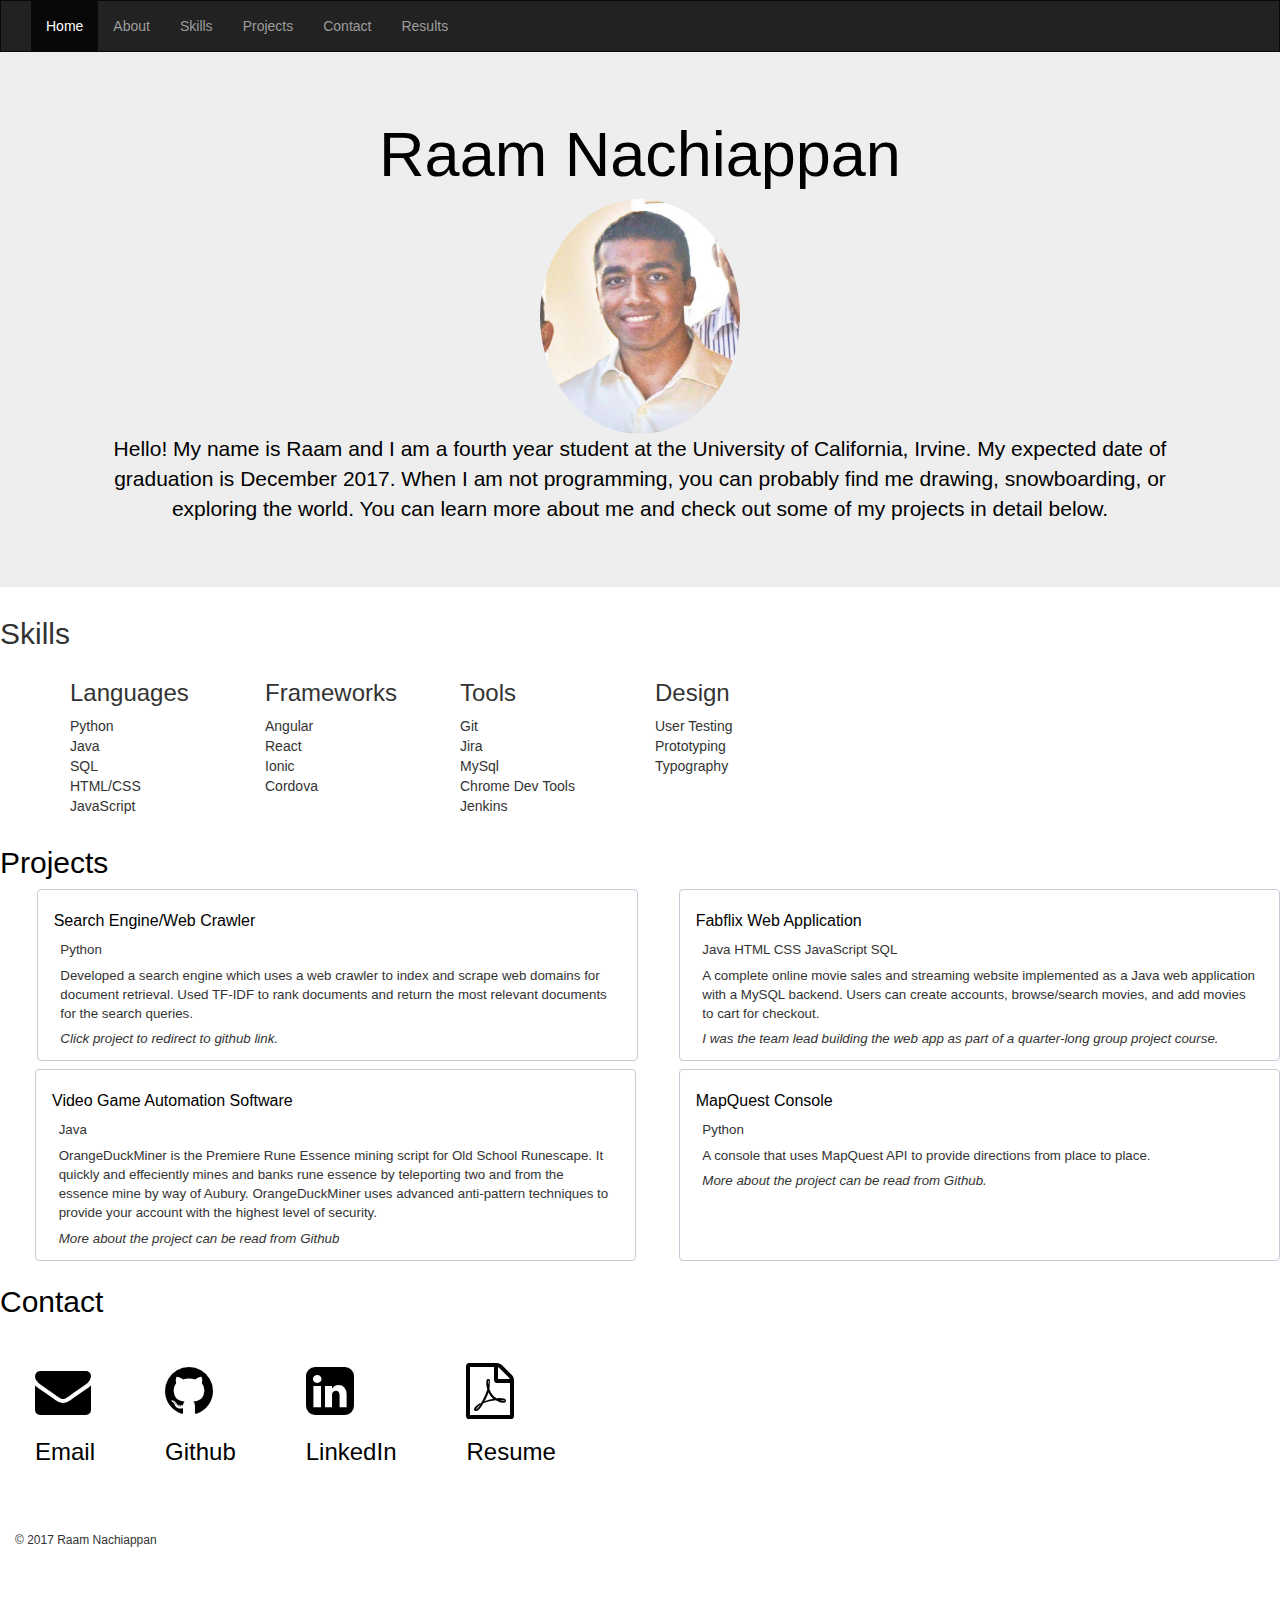
<file: index.html>
<!DOCTYPE html>
<html lang="en">
    <head>
        <link rel="stylesheet" href="https://maxcdn.bootstrapcdn.com/bootstrap/3.3.7/css/bootstrap.min.css">        <script src="https://code.jquery.com/jquery-3.2.1.slim.min.js" integrity="sha384-KJ3o2DKtIkvYIK3UENzmM7KCkRr/rE9/Qpg6aAZGJwFDMVNA/GpGFF93hXpG5KkN" crossorigin="anonymous"></script>
        <script src="https://cdnjs.cloudflare.com/ajax/libs/popper.js/1.12.3/umd/popper.min.js" integrity="sha384-vFJXuSJphROIrBnz7yo7oB41mKfc8JzQZiCq4NCceLEaO4IHwicKwpJf9c9IpFgh" crossorigin="anonymous"></script>
        <link rel="stylesheet" type = "text/css" href = "font-awesome-4.7.0/css/font-awesome.min.css">
        <link rel="stylesheet" href = "style.css">
        <script src="https://ajax.googleapis.com/ajax/libs/jquery/3.1.0/jquery.min.js"></script>
        <script src="script.js"></script>
        <meta name="author" content="Raam Nachiappan">
    </head>
    <body>
      <!-- This navigation bar idea was taken from w3 schools, link here: https://www.w3schools.com/bootstrap/tryit.asp?filename=trybs_temp_portfolio&stacked=h -->
      <nav class="navbar navbar-inverse">
              <div class="container-fluid">
                <div class="navbar-header">
                  <button type="button" class="navbar-toggle collapsed" data-toggle="collapse" data-target="#myNavbar" aria-expande = "false">
                  <span class="icon-bar"></span>
                    <span class="icon-bar"></span>
                    <span class="icon-bar"></span>                        
                  </button>
                  <a class="navbar-brand" href="#"></a>
                </div>
                <div class="collapse navbar-collapse in" id="myNavbar">
                  <ul class="nav navbar-nav">
                    <li class="active"><a href="#">Home</a></li>
                    <li><a href="#intro">About</a></li>
                    <li><a href="#skills2">Skills</a></li>
                    <li><a href="#projects">Projects</a></li>
                    <li><a href="#contact">Contact</a></li>
                    <li><a href="results.html">Results</a></li>
                  </ul>
                </div>
              </div>
            </nav>
          
          <!-- Jumbotron idea taken from w3 schools, link here: https://www.w3schools.com/bootstrap/bootstrap_jumbotron_header.asp -->
          <a name = "intro">
            <div class="jumbotron">
                  <div class="container text-center">
                    <h1>Raam Nachiappan</h1>    
                    <img class = "img-circle" src="profilePicture.jpg"> 
                    <p>Hello! My name is Raam and I am a fourth year student at the University of California, Irvine.
                          My expected date of graduation is December 2017. When I am not programming, you can probably find me drawing, snowboarding,
                          or exploring the world. You can learn more about me and check out some of my projects in detail below.</p>
                  </div>
            </div>
          </a>

        <a name = "skills2"></a> 
        <h2>Skills</h2>
          <div class = "container" id = "skills">
            <div class = "row">
              <div class = "col-md-2">
                <ul class="list-unstyled">
                  <h3>Languages</h3>
                  <li>Python</li>
                  <li>Java</li>
                  <li>SQL</li>
                  <li>HTML/CSS</li>
                  <li>JavaScript</li>
              </div>
              <div class = "col-md-2">
                <ul class="list-unstyled">
                  <h3>Frameworks</h3>
                  <li>Angular</li>
                  <li>React</li>
                  <li>Ionic</li>
                  <li>Cordova</li>
              </div>
              <div class = "col-md-2">
                <ul class="list-unstyled">
                <h3>Tools</h3>
                <li>Git</li>
                <li>Jira</li>
                <li>MySql</li>
                <li>Chrome Dev Tools</li>
                <li>Jenkins</li>
              </div>
              <div class = "col-md-2">
                <ul class="list-unstyled">
                <h3>Design</h3>
                <li>User Testing</li>
                <li>Prototyping</li>
                <li>Typography</li>
              </div>
            </div>
        </div>

        <!-- This card idea was taken from W3 Schools, link here: https://www.w3schools.com/howto/howto_css_cards.asp -->
        <a name ="projects">
        <section id="code">
          <h2>Projects</h2>
          <article class="repos">
            <div class="repo">
              <h4><a target="_blank" href="https://github.com/RaamN/Web-Crawler">Search Engine/Web Crawler</a></h4>
              <div class="skills">
                <span class="skill">Python</span>
              </div>
              <div class="description">Developed a search engine which uses a web crawler to index and scrape web domains for document retrieval. Used TF-IDF to rank documents and return the most relevant documents for the search queries.</div>
              <div class="summary">Click project to redirect to github link.</div>
            </div>
            <div class="repo">
              <h4><a target="_blank" href="https://github.com/RaamN/Fabflix">Fabflix Web Application</a></h4>
              <div class="skills">
                <span class="skill">Java</span>
                <span class="skill">HTML</span>
                <span class="skill">CSS</span>
                <span class="skill">JavaScript</span>
                <span class="skill">SQL</span>
              </div>
              <div class="description">A complete online movie sales and streaming website implemented as a Java web application with a MySQL backend. Users can create accounts, browse/search movies, and add movies to cart for checkout.</div>
              <div class="summary">I was the team lead building the web app as part of a quarter-long group project course.</div>
            </div>
            <div class="repo">
              <h4><a target="_blank" href="https://github.com/RaamN/OrangeDuckMiner">Video Game Automation Software</a></h4>
              <div class="skills">
                <span class="skill">Java</span>
              </div>
              <div class="description">OrangeDuckMiner is the Premiere Rune Essence mining script for Old School Runescape. It quickly and effeciently mines and banks rune essence by teleporting two and from the essence mine by way of Aubury. OrangeDuckMiner uses advanced anti-pattern techniques to provide your account with the highest level of security.</div>
              <div class="summary">More about the project can be read from Github</div>
            </div>
            <div class="repo">
              <h4><a target="_blank" href="https://github.com/RaamN/BooEdit">MapQuest Console</a></h4>
              <div class="skills">
                <span class="skill">Python</span>
              </div>
              <div class="description">A console that uses MapQuest API to provide directions from place to place.</div>
              <div class="summary">More about the project can be read from Github.</div>
            </div>
          </article>
        </section>
  

  <!-- Used font-awesome to get the icons for each of these items -->
        <a name="contact">
        <h2>Contact</h2>
        <ul class="icons-list">
            <li class="icons-list__item">
              <a href="mailto:rnachiap@uci.edu" rel="nofollow">
                <i class="fa fa-envelope fa-4x" aria-hidden="true"></i>
                <h3>Email</h3>
              </a>
            </li>
            <li class="icons-list__item">
              <a href="https://github.com/RaamN" rel="nofollow">
                <i class="fa fa-github fa-4x" aria-hidden="true"></i>
                <h3>Github</h3>
              </a>
            </li>
            <li class="icons-list__item">
                <a href="https://www.linkedin.com/in/raam-nachiappan/" rel="nofollow">
                  <i class="fa fa-linkedin-square fa-4x" aria-hidden="true"></i>
                  <h3>LinkedIn</h3>
                </a>
              </li>
              <li class="icons-list__item">
                  <a href="Resume_Raam_Nachiappan.pdf" rel="nofollow">
                    <i class="fa fa-file-pdf-o fa-4x" aria-hidden="true"></i>
                    <h3>Resume</h3>
                  </a>
                </li>
          </ul>
          </a>
    

          <footer class="container-fluid text-center">
              <div id ="footer"><div class="inner">
                  © 2017 Raam Nachiappan 
              </div></div>
          </footer>
    </body>
</html>
</file>
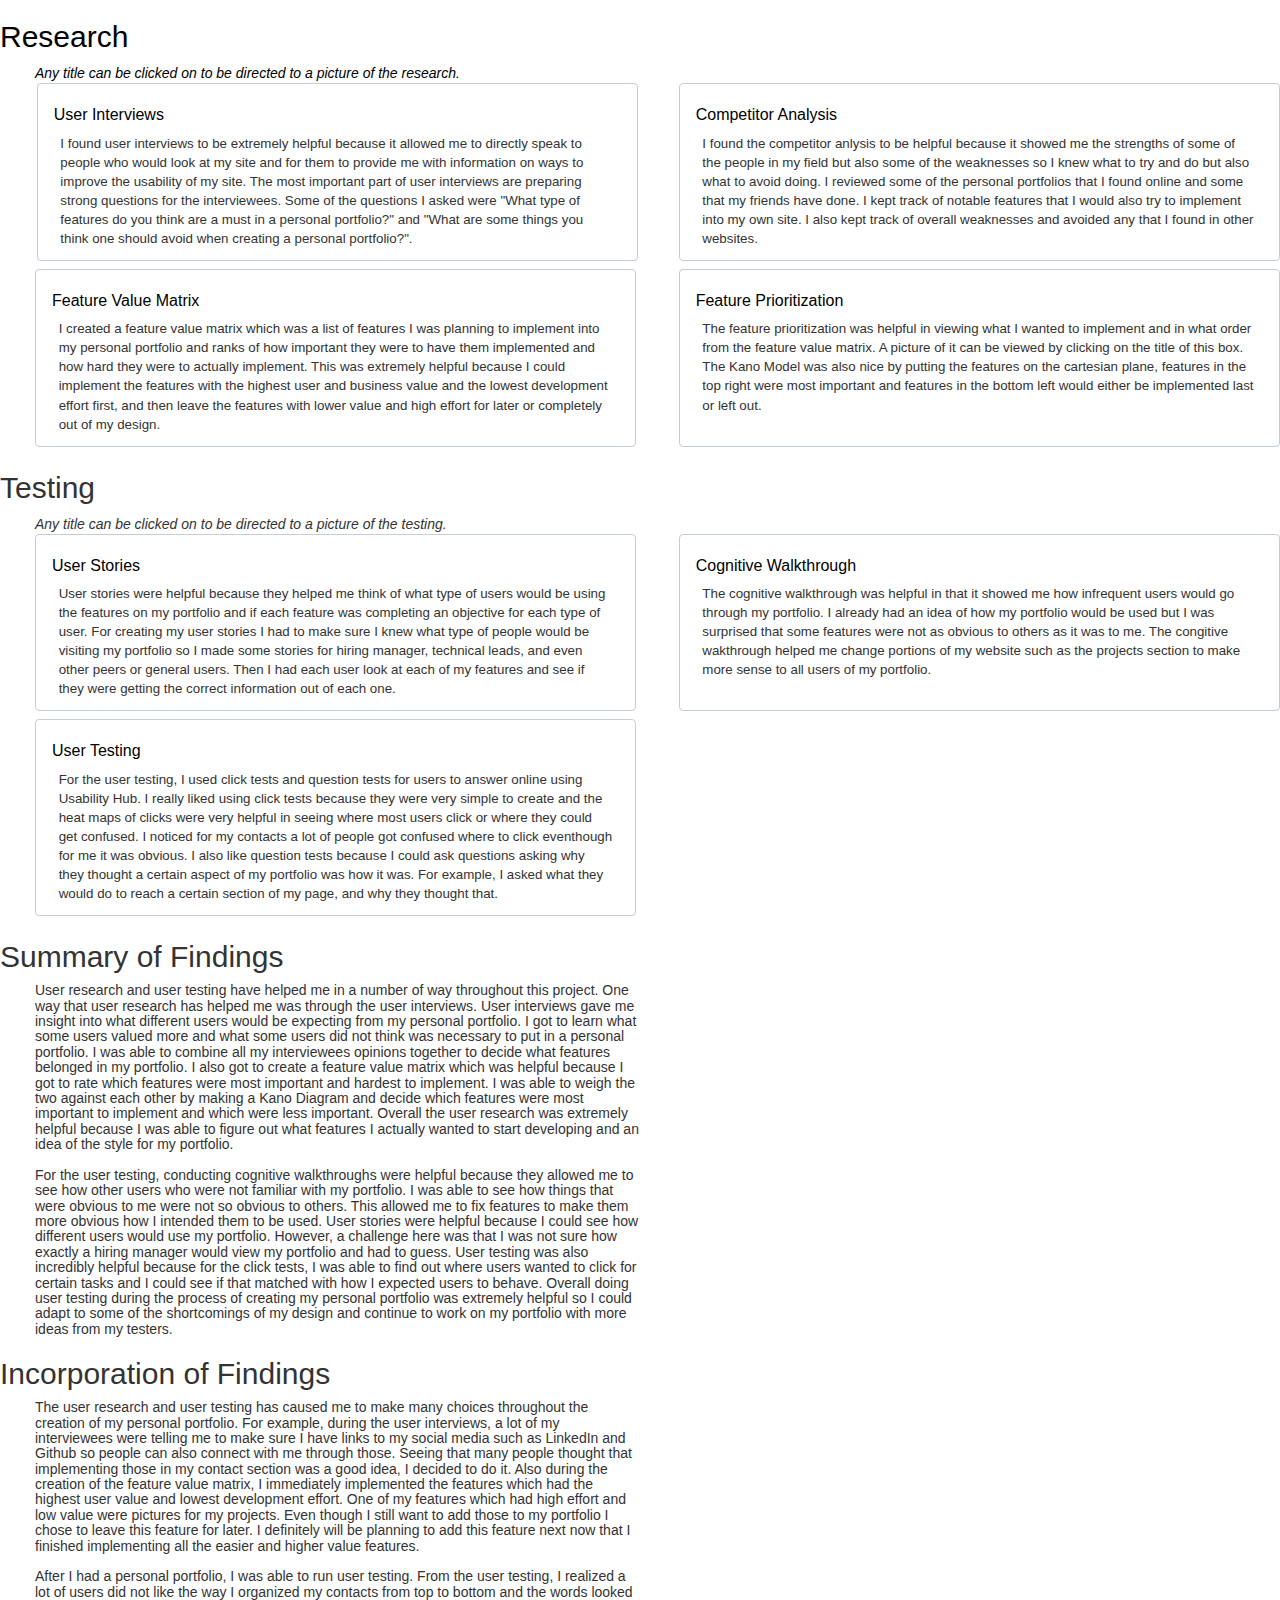
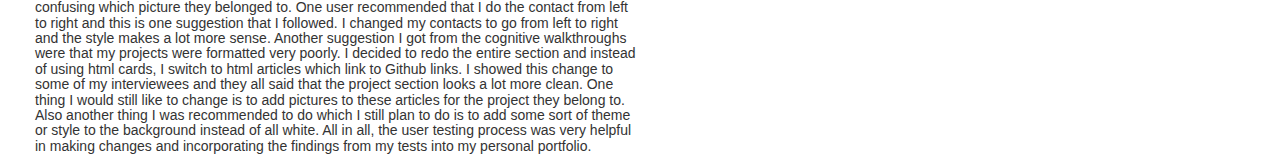
<file: results.html>
<!DOCTYPE html>
<html lang="en">
    <head>
        <link rel="stylesheet" href="https://maxcdn.bootstrapcdn.com/bootstrap/3.3.7/css/bootstrap.min.css">        <script src="https://code.jquery.com/jquery-3.2.1.slim.min.js" integrity="sha384-KJ3o2DKtIkvYIK3UENzmM7KCkRr/rE9/Qpg6aAZGJwFDMVNA/GpGFF93hXpG5KkN" crossorigin="anonymous"></script>
        <script src="https://cdnjs.cloudflare.com/ajax/libs/popper.js/1.12.3/umd/popper.min.js" integrity="sha384-vFJXuSJphROIrBnz7yo7oB41mKfc8JzQZiCq4NCceLEaO4IHwicKwpJf9c9IpFgh" crossorigin="anonymous"></script>
        <link rel="stylesheet" type = "text/css" href = "font-awesome-4.7.0/css/font-awesome.min.css">
        <link rel="stylesheet" href = "style.css">
        <script src="https://ajax.googleapis.com/ajax/libs/jquery/3.1.0/jquery.min.js"></script>
        <script src="script.js"></script>
        <meta name="author" content="Raam Nachiappan">
    </head>
    <body>
            <a name="research">
                    <section id="code">
                            <h2>Research</h2>
                            <i class = "description">Any title can be clicked on to be directed to a picture of the research.</i>
                            <article class="repos" style ="margin-left:0%">
                                <div class="repo">
                                    <h4><a target="_blank" href="UserInterviews.JPG">User Interviews</a></h4>
                                    <div class="description">I found user interviews to be extremely helpful because it allowed me to directly speak to people who would look at my site and for them to provide me with information on ways to improve the usability of my site. The most important part of user interviews are preparing strong questions for the interviewees. Some of the questions I asked were "What type of features do you think are a must in a personal portfolio?" and "What are some things you think one should avoid when creating a personal portfolio?".</div>
                                </div>
                                <div class="repo">
                                    <h4><a target="_blank" href="CompetitorAnalysis.JPG">Competitor Analysis</a></h4>
                                    <div class="description">I found the competitor anlysis to be helpful because it showed me the strengths of some of the people in my field but also some of the weaknesses so I knew what to try and do but also what to avoid doing. I reviewed some of the personal portfolios that I found online and some that my friends have done. I kept track of notable features that I would also try to implement into my own site. I also kept track of overall weaknesses and avoided any that I found in other websites.</div>
                                </div>
                                <div class="repo">
                                    <h4><a target="_blank" href="FeatureValueMatrix.JPG">Feature Value Matrix</a></h4>
                                    <div class="description">I created a feature value matrix which was a list of features I was planning to implement into my personal portfolio and ranks of how important they were to have them implemented and how hard they were to actually implement. This was extremely helpful because I could implement the features with the highest user and business value and the lowest development effort first, and then leave the features with lower value and high effort for later or completely out of my design.</div>
                                </div>
                                <div class="repo">
                                    <h4><a target="_blank" href="FeaturePrioritization.JPG">Feature Prioritization</a></h4>
                                    <div class="description">The feature prioritization was helpful in viewing what I wanted to implement and in what order from the feature value matrix. A picture of it can be viewed by clicking on the title of this box. The Kano Model was also nice by putting the features on the cartesian plane, features in the top right were most important and features in the bottom left would either be implemented last or left out.</div>
                                </div>
                            </article>
                    </section>

                    <section id="code">
                            <h2>Testing</h2>
                            <i class = "description">Any title can be clicked on to be directed to a picture of the testing.</i>                            
                            <article class="repos" style ="margin-left:0%">
                                <div class="repo">
                                    <h4><a target="_blank" href="UserStories.JPG">User Stories</a></h4>
                                    <div class="description">User stories were helpful because they helped me think of what type of users would be using the features on my portfolio and if each feature was completing an objective for each type of user. For creating my user stories I had to make sure I knew what type of people would be visiting my portfolio so I made some stories for hiring manager, technical leads, and even other peers or general users. Then I had each user look at each of my features and see if they were getting the correct information out of each one.</div>
                                </div>
                                <div class="repo">
                                    <h4><a target="_blank" href="CognitiveWalkthrough.JPG">Cognitive Walkthrough</a></h4>
                                    <div class="description">The cognitive walkthrough was helpful in that it showed me how infrequent users would go through my portfolio. I already had an idea of how my portfolio would be used but I was surprised that some features were not as obvious to others as it was to me. The congitive wakthrough helped me change portions of my website such as the projects section to make more sense to all users of my portfolio.</div>
                                </div>
                                <div class="repo">
                                    <h4><a target="_blank" href="UserTesting.JPG">User Testing</a></h4>
                                    <div class="description">For the user testing, I used click tests and question tests for users to answer online using Usability Hub. I really liked using click tests because they were very simple to create and the heat maps of clicks were very helpful in seeing where most users click or where they could get confused. I noticed for my contacts a lot of people got confused where to click eventhough for me it was obvious. I also like question tests because I could ask questions asking why they thought a certain aspect of my portfolio was how it was. For example, I asked what they would do to reach a certain section of my page, and why they thought that.</div>
                                </div>

                            </article>
                        </section>
                <div style="width: 50%">
                    <h2>Summary of Findings</h2>
                            <h5 class = "description">User research and user testing have helped me in a number of way throughout this project. One way that user research has helped me was through the user interviews.
                                User interviews gave me insight into what different users would be expecting from my personal portfolio. I got to learn what some users valued more and what some users did not think was
                                necessary to put in a personal portfolio. I was able to combine all my interviewees opinions together to decide what features belonged in my portfolio. I also got to create a feature value matrix
                                which was helpful because I got to rate which features were most important and hardest to implement. I was able to weigh the two against each other by making a Kano Diagram and decide which
                                features were most important to implement and which were less important. Overall the user research was extremely helpful because I was able to figure out what features I actually wanted to
                                start developing and an idea of the style for my portfolio. <br><br> 
                                
                                For the user testing, conducting cognitive walkthroughs were helpful because they allowed me to see how other users who were not familiar with my portfolio. I was able to see how things that 
                                were obvious to me were not so obvious to others. This allowed me to fix features to make them more obvious how I intended them to be used. User stories were helpful because I could see how
                                different users would use my portfolio. However, a challenge here was that I was not sure how exactly a hiring manager would view my portfolio and had to guess. User testing was also incredibly
                                helpful because for the click tests, I was able to find out where users wanted to click for certain tasks and I could see if that matched with how I expected users to behave. Overall doing user 
                                testing during the process of creating my personal portfolio was extremely helpful so I could adapt to some of the shortcomings of my design and continue to work on my portfolio with more ideas
                                from my testers.
                            </h5>

                </div>
                <div style="clear:both; width: 50%">
                    <h2>Incorporation of Findings </h2>
                            <h5 class = "description"> The user research and user testing has caused me to make many choices throughout the creation of my personal portfolio. For example, during the user interviews, a lot of
                                my interviewees were telling me to make sure I have links to my social media such as LinkedIn and Github so people can also connect with me through those. Seeing that many people thought
                                that implementing those in my contact section was a good idea, I decided to do it. Also during the creation of the feature value matrix, I immediately implemented the features which had the highest
                                user value and lowest development effort. One of my features which had high effort and low value were pictures for my projects. Even though I still want to add those to my portfolio I chose to leave this 
                                feature for later. I definitely will be planning to add this feature next now that I finished implementing all the easier and higher value features.
                                 <br><br>

                                 After I had a personal portfolio, I was able to run user testing. From the user testing, I realized a lot of users did not like the way I organized my contacts from top to bottom and the words looked
                                 confusing which picture they belonged to. One user recommended that I do the contact from left to right and this is one suggestion that I followed. I changed my contacts to go from left to right and the 
                                 style makes a lot more sense. Another suggestion I got from the cognitive walkthroughs were that my projects were formatted very poorly. I decided to redo the entire section and instead of using html cards,
                                 I switch to html articles which link to Github links. I showed this change to some of my interviewees and they all said that the project section looks a lot more clean. One thing I would still like to change 
                                 is to add pictures to these articles for the project they belong to. Also another thing I was recommended to do which I still plan to do is to add some sort of theme or style to the background instead of all white.
                                 All in all, the user testing process was very helpful in making changes and incorporating the findings from my tests into my personal portfolio.
                            
                            </h5>
                </div>
        </body>
</html>
</file>
<file: style.css>
/* Makes image circular */
.img-circle {
    border-radius: 50%;
    width: 200px;
}
.navbar {
    margin-bottom: 0;
    border-radius: 0;
  }

footer {
    background-color: #ffffff;
    padding: 25px;
}

#footer{
    min-height: 200px;
    text-align: left;
    padding-top: 20px;
    font-size: 12px;
    line-height: 20px;
    width: 100%;
    display: inline-block;
}

.card {
  text-align: center;
  width: 20rem;
}

.card-img-top{
  height:auto;
  width:500px;
}
 .icons-list{
   display: inline;
   list-style-type: none;
   padding-right: 20px;
 }

 .icons-list li{
    float: left;
    margin: 2.5em 2.5em;
}
 
a {
  text-decoration: none ;
  color: black;
}

a:hover
{
 color:black;
 text-decoration:none;
 cursor:pointer;
}

.description{
	margin-left:2.5em;
}


 /* I got help for the formatting from the articles here https://nicolas.gomollon.me/ */

article.repos {
	display: flex;
	flex-flow: row wrap;
	justify-content: space-between;
}

article.repos>div.repo {
	padding: 9pt 12pt;
	border: 1pt solid #c5cdd9;
	-webkit-border-radius: 3pt;
	-moz-border-radius: 3pt;
	-ms-border-radius: 3pt;
	-o-border-radius: 3pt;
	border-radius: 3pt;
}

article.repos>div.repo>h4 {
	font-size: 12pt;
}

article.repos>div.repo>div {
	margin: 0.5em 0.5em;
	font-size: 10pt;
}

article.repos>div.repo>div:last-of-type {
	margin-bottom: 0;
}

article.repos>div.repo>div.summary {
	font-style: italic;
}

@media (max-width: 500pt) {
	
	article.repos>div.repo {
		margin: 0.5em 0;
	}
	
	article.repos>div.repo:first-of-type {
		margin-top: 0;
	}
	
	article.repos>div.repo:last-of-type {
		margin-bottom: 0;
	}
	
}

@media (min-width: 500pt) {
	
	article.repos>div.repo {
		width: calc(50% - (12pt + 3pt) * 2 + 1pt);
		margin: 3pt;
	}
	
	article.repos>div.repo:nth-of-type(-n+2) {
		margin-top: 0;
	}
	
	article.repos>div.repo:nth-of-type(odd) {
		margin-left: 0;
  }
  
  article.repos>div.repo:nth-child(4){
    margin-left: 2.5em;

  }
  article.repos>div.repo:nth-child(2){
    margin-left: 2.5em;
  }
  article.repos>div.repo:nth-child(3){
    margin-left: 2.5em;
  }
  article.repos>div.repo:nth-child(1){
    margin-left: 2.5em;
  }
	
	article.repos>div.repo:nth-of-type(even) {
		margin-right: 0;
	}
	
}

article.websites {
	display: flex;
	flex-flow: row wrap;
	justify-content: space-between;
}

article.websites>div.browser {
	padding-bottom: 1em;
	width: 100%;
}

article.websites>div.browser>a.window {
	width: 100%;
}

article.websites>div.browser>.window>div.location {
	display: block;
}

article.websites>div.browser>.window+* {
	margin-top: 5pt;
}

article.websites>div.browser>.window~* {
	color: #444444;
	text-align: center;
}

@media (max-width: 500pt) {
	
	article.websites>div.browser {
		margin: 0.5em 0;
	}
	
	article.websites>div.browser:first-of-type {
		margin-top: 0;
	}
	
	article.websites>div.browser:last-of-type {
		margin-bottom: 0;
		padding-bottom: 0;
	}
	
	div.browser>.window>div.location {
		margin: 6pt 20pt;
		color: #000000;
		font-size: 11pt;
		
		-webkit-border-radius: 5pt;
		-moz-border-radius: 5pt;
		-ms-border-radius: 5pt;
		-o-border-radius: 5pt;
		border-radius: 5pt;
	}
	
}

@media (min-width: 500pt) {
	
	article.websites>div.browser {
		width: calc(50% - 5pt * 2 + 1pt);
		margin: 3pt;
	}
	
	article.websites>div.browser:nth-of-type(-n+2) {
		margin-top: 0;
	}
	
	article.websites>div.browser:nth-of-type(odd) {
		margin-left: 0;
	}
	
	article.websites>div.browser:nth-of-type(even) {
		margin-right: 0;
	}
	
	article.websites>div.browser:nth-last-of-type(-n+2) {
		margin-bottom: 0;
		padding-bottom: 0;
	}
	
}
</file>
